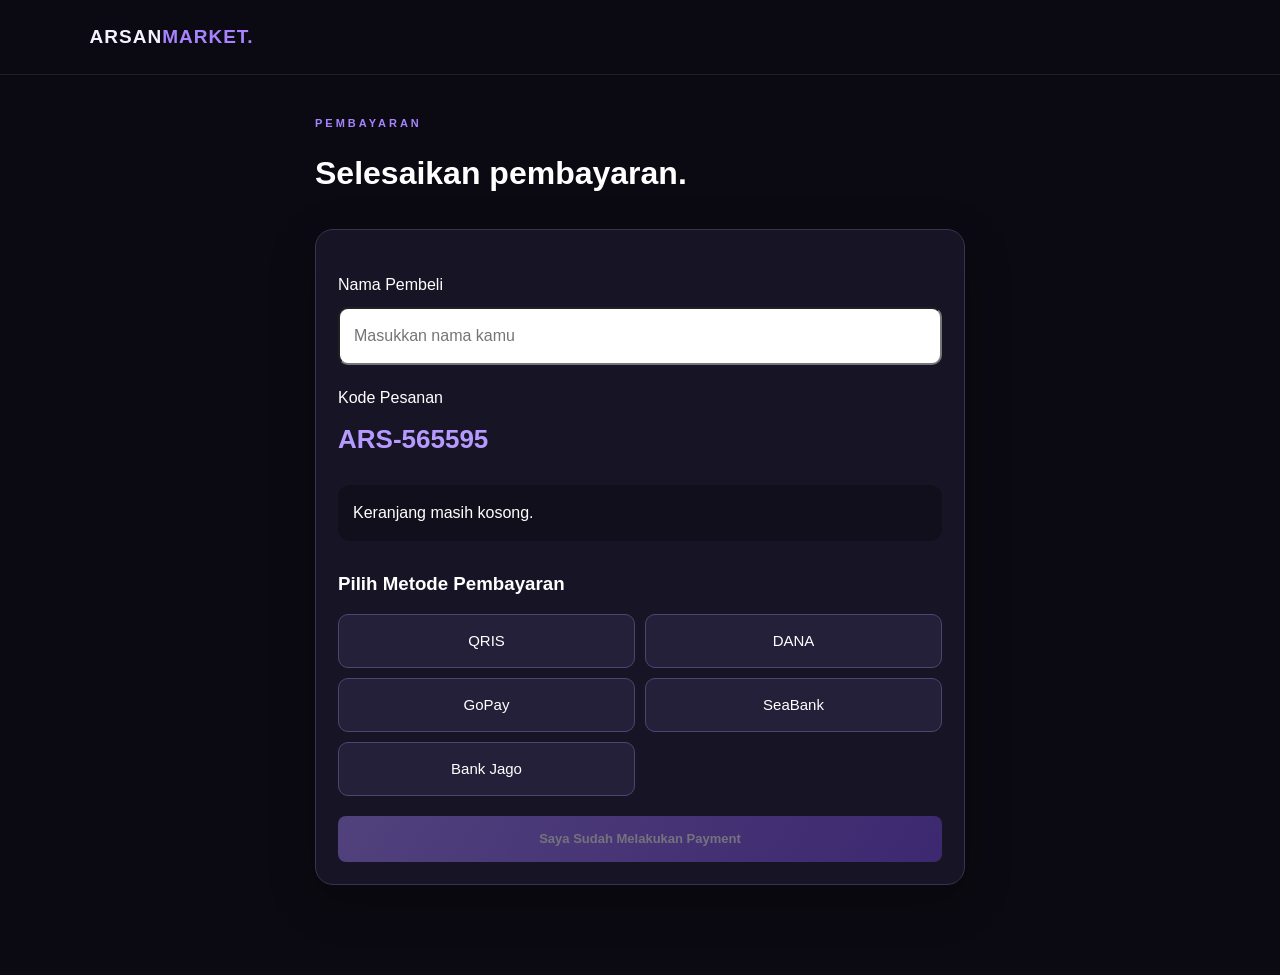
<file: payment.html>
<!DOCTYPE html>
<html lang="id">
<head>
  <meta charset="UTF-8">
  <meta name="viewport" content="width=device-width, initial-scale=1.0">
  <title>Pembayaran - ARSANMARKET</title>
  <link rel="stylesheet" href="./style.css?v=10">
  <style>
.checkout-page {
  min-height: 100vh;
  padding: 40px 16px;
  background: #0b0a12;
  color: #fff;
  font-family: Arial, sans-serif;
}

.checkout-section {
  max-width: 650px;
  margin: auto;
}

.checkout-section h1 {
  font-size: 32px;
}

.payment-box {
  background: #171525;
  border: 1px solid #39334f;
  border-radius: 18px;
  padding: 22px;
}

#order-code {
  color: #b69aff;
}

#payment-summary {
  background: #100f1b;
  padding: 15px;
  border-radius: 12px;
}

.payment-methods {
  display: grid;
  grid-template-columns: repeat(2, 1fr);
  gap: 10px;
}

.payment-methods button {
  background: #252039;
  color: white;
  border: 1px solid #51436f;
  border-radius: 10px;
  padding: 14px;
}

.payment-methods button.active {
  background: #7449d8;
}

.payment-detail {
  background: #100f1b;
  padding: 18px;
  margin-top: 18px;
  border-radius: 12px;
}

#paid-button {
  width: 100%;
  margin-top: 20px;
}
  </style>
</head>
<body>

<header class="navbar">
  <a href="index.html" class="logo">ARSAN<span>MARKET.</span></a>
</header>

<main class="checkout-page">
  <section class="checkout-section">
    <p class="eyebrow">PEMBAYARAN</p>
    <h1>Selesaikan pembayaran.</h1>

    <div class="payment-box">
      <div style="margin:20px 0">
  <label for="buyer-name">Nama Pembeli</label>
  <input
    type="text"
    id="buyer-name"
    placeholder="Masukkan nama kamu"
    style="width:100%;padding:14px;margin-top:10px;border-radius:10px"
  >
      </div>
      <p>Kode Pesanan</p>
      <h2 id="order-code">ARS-000000</h2>

      <div id="payment-summary"></div>

      <h3>Pilih Metode Pembayaran</h3>

      <div class="payment-methods">
        <button type="button" data-payment="QRIS">QRIS</button>
        <button type="button" data-payment="DANA">DANA</button>
        <button type="button" data-payment="GoPay">GoPay</button>
        <button type="button" data-payment="SeaBank">SeaBank</button>
        <button type="button" data-payment="Bank Jago">Bank Jago</button>
      </div>

      <div id="payment-detail"></div>

      <button type="button" id="paid-button" class="primary-button" disabled>
        Saya Sudah Melakukan Payment
      </button>
    </div>
  </section>
</main>

<script src="products.js"></script>
<script src="cart.js"></script>

<script>
let selectedPayment = "";

function generateOrderCode() {
  return "ARS-" + Math.floor(100000 + Math.random() * 900000);
}

let orderCode = localStorage.getItem("arsan_order_code");

if (!orderCode) {
  orderCode = generateOrderCode();
  localStorage.setItem("arsan_order_code", orderCode);
}

document.getElementById("order-code").textContent = orderCode;

function loadPaymentSummary() {
  const container = document.getElementById("payment-summary");

  if (!container) return;

  if (typeof cart === "undefined" || cart.length === 0) {
    container.innerHTML = "<p>Keranjang masih kosong.</p>";
    return;
  }

  let html = "";
  let total = 0;

  for (let i = 0; i < cart.length; i++) {
    const product = cart[i];
    total += product.price * product.quantity;

    html += "<div class='cart-summary-item'>" +
      "<strong>" + product.name + "</strong>" +
      "<p>" + product.quantity + " x " +
      formatRupiah(product.price) + "</p></div>";
  }

  html += "<hr><h3>Total: " + formatRupiah(total) + "</h3>";
  container.innerHTML = html;
}

function selectPayment() {
  const buttons = document.querySelectorAll(".payment-methods button");

  for (let i = 0; i < buttons.length; i++) {
    buttons[i].classList.remove("active");
  }

  this.classList.add("active");
  selectedPayment = this.dataset.payment;

  let detail = "";

  if (selectedPayment === "QRIS") {
    detail = "<div class='payment-detail'><h3>QRIS</h3>" +
      "<p>Silakan scan QRIS untuk membayar.</p>" +
      "<p><strong>QRIS BELUM DIISI</strong></p></div>";
  }

  if (selectedPayment === "DANA" || selectedPayment === "GoPay") {
    detail = "<div class='payment-detail'><h3>" + selectedPayment + "</h3>" +
      "<p>Nomor: <strong>0895359997900</strong></p>" +
      "<p>Atas nama: <strong>Arlan Candra Sanjaya</strong></p></div>";
  }

  if (selectedPayment === "SeaBank" || selectedPayment === "Bank Jago") {
    detail = "<div class='payment-detail'><h3>" + selectedPayment + "</h3>" +
      "<p>Nomor rekening: <strong>ISI SENDIRI</strong></p>" +
      "<p>Atas nama: <strong>Arlan Candra Sanjaya</strong></p></div>";
  }

  document.getElementById("payment-detail").innerHTML = detail;
  document.getElementById("paid-button").disabled = false;
}


function paymentDone() {
  const buyerName = document
    .getElementById("buyer-name")
    .value.trim();

  if (!buyerName) {
    alert("Nama pembeli wajib diisi!");
    return;
  }

  if (!selectedPayment) {
    alert("Pilih metode pembayaran dulu!");
    return;
  }

  if (typeof cart === "undefined" || cart.length === 0) {
    alert("Keranjang masih kosong!");
    return;
  }

  localStorage.setItem("buyer_name", buyerName);
  localStorage.setItem("arsan_payment_method", selectedPayment);
  localStorage.setItem("arsan_payment_status", "MENUNGGU_VERIFIKASI");

  window.location.href = "whatsapp.html";
}


const paymentButtons = document.querySelectorAll(".payment-methods button");

for (let i = 0; i < paymentButtons.length; i++) {
  paymentButtons[i].addEventListener("click", selectPayment);
}

document.getElementById("paid-button").addEventListener("click", paymentDone);

loadPaymentSummary();
</script>

</body>
</html>
</file>
<file: style.css>
* {
  margin: 0;
  padding: 0;
  box-sizing: border-box;
}

:root {
  --bg: #0b0a12;
  --surface: #14121e;
  --surface2: #1b1828;
  --purple: #a783ff;
  --purple2: #7545df;
  --text: #f5f2ff;
  --muted: #9290a3;
  --border: rgba(255,255,255,.09);
}

html {
  scroll-behavior: smooth;
}

body {
  background: var(--bg);
  color: var(--text);
  font-family: Arial, sans-serif;
  line-height: 1.6;
}

button, input {
  font: inherit;
}

button {
  cursor: pointer;
}

a {
  color: inherit;
  text-decoration: none;
}

/* NAVBAR */

.navbar {
  min-height: 75px;
  padding: 15px 7%;
  display: flex;
  align-items: center;
  justify-content: space-between;
  gap: 20px;
  border-bottom: 1px solid var(--border);
  background: rgba(11,10,18,.95);
}

.logo {
  font-size: 19px;
  font-weight: 900;
  letter-spacing: 1px;
}

.logo span {
  color: var(--purple);
}

.navbar nav {
  display: flex;
  gap: 28px;
}

.navbar nav a {
  color: var(--muted);
  font-size: 13px;
  transition: .2s;
}

.navbar nav a:hover {
  color: var(--purple);
}

.cart-button {
  border: 1px solid var(--border);
  background: var(--surface2);
  color: white;
  padding: 10px 15px;
  border-radius: 9px;
  display: flex;
  align-items: center;
  gap: 10px;
}

.cart-count {
  background: var(--purple);
  color: #140d24;
  border-radius: 20px;
  padding: 1px 7px;
  font-size: 12px;
  font-weight: bold;
}

/* HERO */

.hero {
  min-height: 490px;
  padding: 75px 10%;
  display: flex;
  align-items: center;
  justify-content: space-between;
  gap: 40px;
  overflow: hidden;
}

.hero-content {
  max-width: 580px;
}

.eyebrow {
  color: var(--purple);
  font-size: 11px;
  font-weight: bold;
  letter-spacing: 3px;
  margin-bottom: 15px;
}

.hero h1 {
  font-size: clamp(38px, 6vw, 65px);
  line-height: 1.12;
  letter-spacing: -2px;
}

.hero h1 span {
  color: var(--purple);
}

.hero-desc {
  color: var(--muted);
  font-size: 14px;
  max-width: 430px;
  margin: 22px 0 28px;
}

.primary-button {
  display: inline-block;
  border: none;
  background: linear-gradient(120deg, var(--purple), var(--purple2));
  color: white;
  padding: 13px 21px;
  border-radius: 8px;
  font-weight: bold;
  font-size: 13px;
  transition: .2s;
}

.primary-button:hover {
  transform: translateY(-2px);
  filter: brightness(1.12);
}

.hero-art {
  width: 270px;
  height: 270px;
  position: relative;
  display: grid;
  place-items: center;
  flex-shrink: 0;
}

.hero-orbit {
  position: absolute;
  width: 250px;
  height: 250px;
  border: 2px solid rgba(167,131,255,.4);
  border-radius: 50%;
  box-shadow: 0 0 60px rgba(117,69,223,.2);
}

.hero-symbol {
  color: var(--purple);
  font-size: 150px;
  font-weight: 900;
  text-shadow: 0 0 40px rgba(167,131,255,.5);
}

.hero-tag {
  position: absolute;
  bottom: 0;
  right: -20px;
  background: var(--surface2);
  border: 1px solid var(--border);
  border-radius: 8px;
  padding: 12px 17px;
  font-size: 10px;
  letter-spacing: 2px;
}

/* BENEFITS */

.benefits {
  display: grid;
  grid-template-columns: repeat(3, 1fr);
  margin: 0 7%;
  background: var(--surface);
  border: 1px solid var(--border);
  border-radius: 12px;
  padding: 22px;
}

.benefits div {
  display: flex;
  align-items: center;
  justify-content: center;
  gap: 12px;
}

.benefits strong {
  color: var(--purple);
  font-size: 19px;
}

.benefits span {
  color: var(--muted);
  font-size: 12px;
}

/* PRODUCTS */

.products-section {
  padding: 100px 7%;
}

.section-heading {
  display: flex;
  justify-content: space-between;
  align-items: end;
  gap: 20px;
  margin-bottom: 30px;
}

.section-heading h2,
.about h2 {
  font-size: 35px;
  line-height: 1.2;
}

#search {
  width: 260px;
  padding: 13px 15px;
  border: 1px solid var(--border);
  border-radius: 8px;
  outline: none;
  color: white;
  background: var(--surface);
}

#search:focus {
  border-color: var(--purple);
}

.categories {
  display: flex;
  flex-wrap: wrap;
  gap: 10px;
  margin-bottom: 28px;
}

.category {
  padding: 9px 16px;
  border: 1px solid var(--border);
  background: var(--surface);
  color: var(--muted);
  border-radius: 7px;
  font-size: 12px;
}

.category.active,
.category:hover {
  color: white;
  border-color: var(--purple);
  background: rgba(167,131,255,.15);
}

.product-grid {
  display: grid;
  grid-template-columns: repeat(3, minmax(0, 1fr));
  gap: 22px;
}

.product-card {
  overflow: hidden;
  border: 1px solid var(--border);
  background: var(--surface);
  border-radius: 12px;
  transition: .25s;
}

.product-card:hover {
  transform: translateY(-5px);
  border-color: rgba(167,131,255,.6);
}

.product-card img {
  display: block;
  width: 100%;
  height: 175px;
  object-fit: cover;
  background: var(--surface2);
}

.product-info {
  padding: 18px;
}

.product-category {
  color: var(--purple);
  font-size: 10px;
  font-weight: bold;
  text-transform: uppercase;
  letter-spacing: 1px;
}

.product-info h3 {
  font-size: 16px;
  margin: 9px 0;
}

.product-description {
  color: var(--muted);
  font-size: 12px;
  min-height: 38px;
}

.product-price {
  color: white;
  font-size: 18px;
  font-weight: bold;
  margin: 15px 0;
}

.add-button {
  width: 100%;
  border: 1px solid var(--purple);
  background: rgba(167,131,255,.12);
  color: white;
  border-radius: 7px;
  padding: 11px;
  font-weight: bold;
}

.add-button:hover {
  background: var(--purple2);
}

.loading-text,
.empty-products {
  color: var(--muted);
  text-align: center;
  grid-column: 1 / -1;
  padding: 40px;
}

/* ABOUT */

.about {
  margin: 0 7% 90px;
  padding: 55px;
  border-radius: 14px;
  border: 1px solid var(--border);
  background: linear-gradient(120deg, #19142a, #11101a);
}

.about p:last-child {
  max-width: 470px;
  color: var(--muted);
  margin-top: 18px;
  font-size: 14px;
}

/* FOOTER */

footer {
  border-top: 1px solid var(--border);
  padding: 30px 7%;
  display: flex;
  justify-content: space-between;
  align-items: center;
  gap: 15px;
}

footer p {
  color: var(--muted);
  font-size: 11px;
}

/* CART MODAL */

.modal {
  display: none;
  position: fixed;
  inset: 0;
  z-index: 1000;
  background: rgba(0,0,0,.75);
  padding: 20px;
  align-items: center;
  justify-content: center;
}

.modal.show {
  display: flex;
}

.modal-content {
  width: 100%;
  max-width: 520px;
  max-height: 85vh;
  overflow-y: auto;
  background: var(--surface);
  border: 1px solid var(--border);
  border-radius: 14px;
  padding: 25px;
}

.modal-heading {
  display: flex;
  justify-content: space-between;
  align-items: center;
  margin-bottom: 20px;
}

.modal-heading h2 {
  font-size: 25px;
}

.close-button {
  width: 35px;
  height: 35px;
  border: none;
  border-radius: 7px;
  background: var(--surface2);
  color: white;
  font-size: 25px;
}

.cart-item {
  display: flex;
  justify-content: space-between;
  align-items: center;
  gap: 15px;
  padding: 17px 0;
  border-bottom: 1px solid var(--border);
}

.cart-item h3 {
  font-size: 14px;
  margin: 5px 0;
}

.cart-item p {
  color: var(--muted);
  font-size: 12px;
}

.quantity-control {
  display: flex;
  align-items: center;
  gap: 12px;
  margin-top: 10px;
}

.quantity-control button {
  width: 27px;
  height: 27px;
  border: 1px solid var(--border);
  border-radius: 5px;
  background: var(--surface2);
  color: white;
}

.remove-button {
  border: none;
  background: transparent;
  color: #ff7777;
  font-size: 12px;
  margin-top: 8px;
}

.cart-total {
  display: flex;
  justify-content: space-between;
  padding: 20px 0;
  margin-top: 10px;
  border-top: 1px solid var(--border);
}

.cart-total strong {
  color: var(--purple);
}

.checkout-button {
  width: 100%;
  text-align: center;
}

/* MOBILE */

@media (max-width: 750px) {
  .navbar {
    padding: 14px 5%;
    flex-wrap: wrap;
  }

  .navbar nav {
    order: 3;
    width: 100%;
    justify-content: center;
    gap: 25px;
  }

  .hero {
    padding: 65px 7%;
    min-height: auto;
  }

  .hero-art {
    display: none;
  }

  .benefits {
    margin: 0 5%;
    padding: 17px 8px;
  }

  .benefits div {
    flex-direction: column;
    gap: 4px;
    text-align: center;
  }

  .benefits span {
    font-size: 10px;
  }

  .products-section {
    padding: 75px 5%;
  }

  .section-heading {
    align-items: stretch;
    flex-direction: column;
  }

  #search {
    width: 100%;
  }

  .product-grid {
    grid-template-columns: repeat(2, minmax(0, 1fr));
    gap: 12px;
  }

  .product-card img {
    height: 125px;
  }

  .product-info {
    padding: 12px;
  }

  .product-info h3 {
    font-size: 13px;
  }

  .product-price {
    font-size: 15px;
  }

  .add-button {
    font-size: 11px;
  }

  .about {
    margin: 0 5% 60px;
    padding: 30px;
  }

  footer {
    padding: 25px 5%;
    flex-direction: column;
    text-align: center;
  }
}

@media (max-width: 380px) {
  .product-grid {
    grid-template-columns: 1fr;
  }

  .product-card img {
    height: 180px;
  }
}

/* PAYMENT PAGE */
.checkout-page {
  min-height: 100vh;
  padding: 70px 20px;
  background: #0b0a12;
  color: #fff;
}

.checkout-section {
  width: 100%;
  max-width: 650px;
  margin: auto;
}

.checkout-section h1 {
  font-size: clamp(28px, 5vw, 42px);
  margin: 10px 0 30px;
}

.payment-box {
  background: #171525;
  border: 1px solid #302b46;
  border-radius: 20px;
  padding: 28px;
  box-shadow: 0 15px 45px rgba(0,0,0,.25);
}

#order-code {
  color: #b69aff;
  font-size: 26px;
  margin: 8px 0 25px;
}

#payment-summary {
  background: #100f1b;
  padding: 18px;
  border-radius: 13px;
  margin-bottom: 28px;
}

.cart-summary-item {
  padding: 10px 0;
  border-bottom: 1px solid #302b46;
}

.cart-summary-item p {
  color: #aaa6bb;
  margin-top: 6px;
}

.payment-box h3 {
  margin: 20px 0 15px;
}

.payment-methods {
  display: grid;
  grid-template-columns: repeat(2, 1fr);
  gap: 12px;
}

.payment-methods button {
  background: #211e32;
  color: #fff;
  border: 1px solid #39334f;
  border-radius: 12px;
  padding: 16px 10px;
  font-size: 15px;
  cursor: pointer;
  transition: .2s;
}

.payment-methods button:hover,
.payment-methods button.active {
  background: #7449d8;
  border-color: #a783ff;
}

.payment-detail {
  background: #100f1b;
  border: 1px solid #39334f;
  border-radius: 13px;
  padding: 20px;
  margin-top: 20px;
  line-height: 1.8;
}

.payment-detail strong {
  color: #c2aaff;
}

#paid-button {
  width: 100%;
  margin-top: 25px;
  border: none;
  cursor: pointer;
}

#paid-button:disabled {
  opacity: .4;
  cursor: not-allowed;
}

@media (max-width: 480px) {
  .checkout-page {
    padding: 40px 15px;
  }

  .payment-box {
    padding: 20px;
  }

  .payment-methods {
    grid-template-columns: 1fr 1fr;
  }
}
</file>
